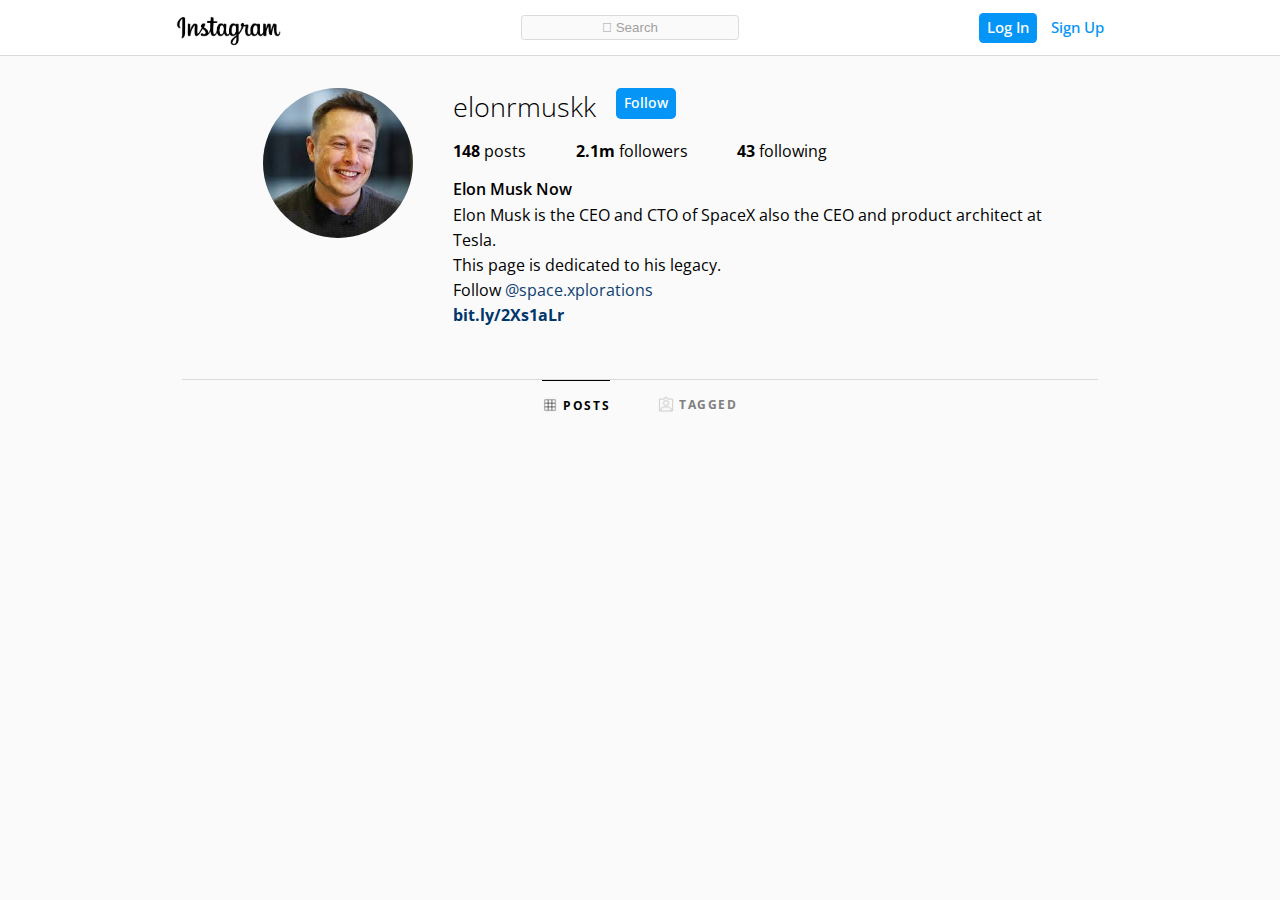
<file: index.html>
<!DOCTYPE html>
<html lang="en">

<head>
    <meta charset="UTF-8">
    <meta name = "viewport" content="width=device-width, initial-scale=1.0">
    <title>Elon Musk</title>

    <link rel = "stylesheet" href="./styles/style.css">
    <script defer type="module" src="./src"></script>
</head>

<body>

<!--header-section-->
    <section class="header">
        <nav class="header-container">
            <img class="header-logo" width="105" height="34" src="./images/Instagram-Logo.jpg">

            <input
                type="text"
                placeholder="&#xF002; Search"
                class="header-search-bar"
            />

            <ul class="header-actions">
                <li><a class ="header-actions-login" href = "./login-page">Log In</a></li>
                <li><a class ="header-actions-signup" href = "./signup-page">Sign Up</a></li>
            </ul>
        </nav>
    </section>

<!--Profile Details Section-->
    <section class="profile">
        <img class="profile-picture" src="./images/profile-pic.jpeg">

        <div class="profile-content">
            <div class="inline">
                <p class="profile-content-username">elonrmuskk</p>
                <a class="profile-content-follow" id="profile-content-follow-button">Follow</a>
            </div>

            <div class="profile-content-info">
                <p> <b>148</b> posts</p>
                <p> <b>2.1m</b> followers</p>
                <p> <b>43</b> following</p>
            </div>

            <div class="profile-content-description">
                <p class="profile-content-description-heading">Elon Musk Now</p>
                <p>Elon Musk is the CEO and CTO of SpaceX also the CEO and product architect at Tesla.</p>
                <p>This page is dedicated to his legacy.</p>
                <p>Follow <a href="https://www.instagram.com/space.xplorations/" class="profile-content-description-account-link">@space.xplorations</span></p>
                <a class="profile-content-description-external-link" href="https://l.instagram.com/?u=http%3A%2F%2Fbit.ly%2F2Xs1aLr&e=ATN687EAmhG2b5g2xm97M7jMdJo60dITseLWqy8hZwiAO8BxO5juRLb6pM1ElANeDvQis8g5pQtHc5gWnaHx_np8bZFPcU0q&s=1">bit.ly/2Xs1aLr</a>
            </div>
        </div>
    </section>

<!--Section to switch between posts and tagged posts-->
    <section class="profile-tabbar">
        <div class = "profile-tabbar-tab profile-tabbar-tab-selected">
            <img class="profile-tabbar-tab-icon" src="./images/grid.png">
            <h4 class="profile-tabbar-tab-text profile-tabbar-tab-text-selected">POSTS</h4>
        </div>
        <div class = "profile-tabbar-tab" data-login-popup-open-target="#login-popup">
            <img class="profile-tabbar-tab-icon" src="./images/tagged.png">
            <h4 class="profile-tabbar-tab-text">TAGGED</h4>
        </div>
    </section>

<!--Section displaying the uploaded images by the user-->
    <div id="posts"></div>

<!--Login Popup box section-->
    <section class="login-popup" id="login-popup">
        <p class="login-popup-header-text">Log in to connect with your world on Instagram</p>

        <div class="login" id="login">
            <div class="login-header">
                <img class="login-logo" width="105" height="34" src="./images/Instagram-Logo.jpg">
                <button data-login-popup-close-target="#login-popup" class="login-popup-close" >&times;</button>
            </div>

            <input
                    type="text"
                    placeholder="Phone number, username, or email"
                    class="login-input"
            />

            <input
                    type="text"
                    placeholder="Password"
                    class="login-input"
            />

            <a href="#" class="login-button">Log In</a>

            <div class="login-seperator">
                <p class="login-seperator-line"></p>
                <p class="login-seperator-text">OR</p>
                <p class="login-seperator-line"></p>
            </div>

            <div class="login-facebook">
                <img class="login-facebook-icon" src="./images/facebook_icon.png">
                <a href="https://www.facebook.com/login.php?skip_api_login=1&api_key=124024574287414&kid_directed_site=0&app_id=124024574287414&signed_next=1&next=https%3A%2F%2Fwww.facebook.com%2Fdialog%2Foauth%3Fclient_id%3D124024574287414%26redirect_uri%3Dhttps%253A%252F%252Fwww.instagram.com%252Faccounts%252Fsignup%252F%26state%3D%257B%2522fbLoginKey%2522%253A%25221b7i6m013rl54a1ay9cub1gxy3yfvry17w8uo56jywson81e8b6p0%2522%252C%2522fbLoginReturnURL%2522%253A%2522%252Ffxcal%252Fdisclosure%252F%2522%257D%26scope%3Demail%26response_type%3Dcode%252Cgranted_scopes%26locale%3Den_US%26ret%3Dlogin%26fbapp_pres%3D0%26logger_id%3Dca5d47d8-9632-4b35-9c4c-0ad7824afb76%26tp%3Dunspecified&cancel_url=https%3A%2F%2Fwww.instagram.com%2Faccounts%2Fsignup%2F%3Ferror%3Daccess_denied%26error_code%3D200%26error_description%3DPermissions%2Berror%26error_reason%3Duser_denied%26state%3D%257B%2522fbLoginKey%2522%253A%25221b7i6m013rl54a1ay9cub1gxy3yfvry17w8uo56jywson81e8b6p0%2522%252C%2522fbLoginReturnURL%2522%253A%2522%252Ffxcal%252Fdisclosure%252F%2522%257D%23_%3D_&display=page&locale=hi_IN&pl_dbl=0" class="login-facebook-text">Log in with Facebook</a>
            </div>

            <a href="https://www.instagram.com/accounts/password/reset/" class="login-forgot-password">Forgot password?</a>

            <section class="login-signup">
                <center><p class="login-signup-text">Don't have an account? <a href="./signup-page" class="login-signup-button">Sign up</a></p></center>
            </section>
        </div>
    </section>
</body>
</html>
</file>
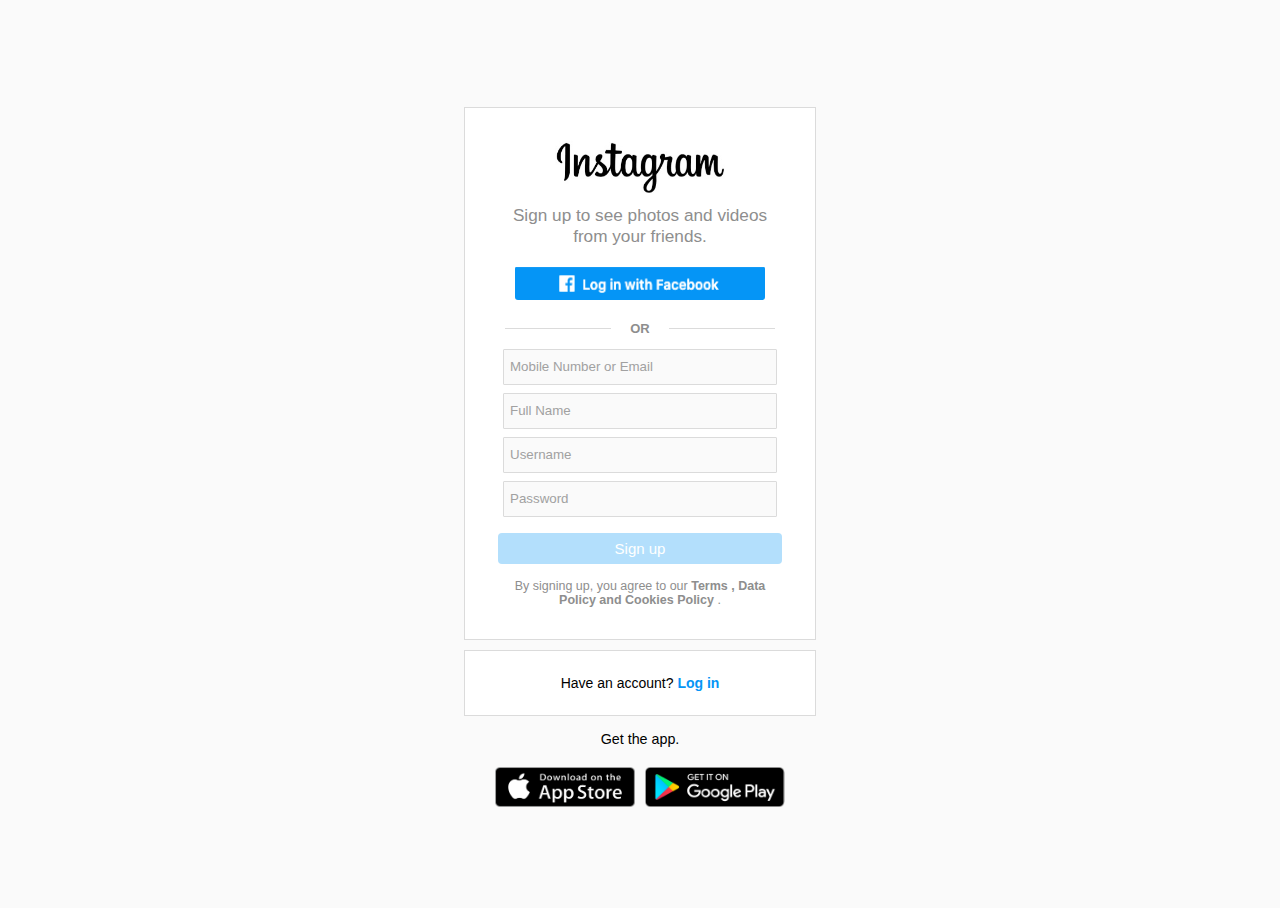
<file: signup-page/index.html>
<!DOCTYPE html>
<html lang="en">
<head>
    <meta charset="UTF-8">
    <meta name = "viewport" content="with=device-width, initial-scale=1.0">
    <title>signup Instagram</title>

    <link rel = "stylesheet" href="signUpPage.css">
</head>

<body>

<!--Signup form section-->
    <section class="signup">
        <img class="signup-logo" width="105" height="34" src="../images/Instagram-Logo.jpg">

        <p class="signup-description">Sign up to see photos and videos from your friends.</p>

        <a href="https://www.facebook.com/login.php?skip_api_login=1&api_key=124024574287414&kid_directed_site=0&app_id=124024574287414&signed_next=1&next=https%3A%2F%2Fwww.facebook.com%2Fdialog%2Foauth%3Fclient_id%3D124024574287414%26redirect_uri%3Dhttps%253A%252F%252Fwww.instagram.com%252Faccounts%252Fsignup%252F%26state%3D%257B%2522fbLoginKey%2522%253A%252213kyic0zzyuvc1jnmuxo1euvwizl5jo6i14kq60s1dncgsi1wk2rai%2522%252C%2522fbLoginReturnURL%2522%253A%2522%252Ffxcal%252Fdisclosure%252F%2522%257D%26scope%3Demail%26response_type%3Dcode%252Cgranted_scopes%26locale%3Den_US%26ret%3Dlogin%26fbapp_pres%3D0%26logger_id%3Dd7df3fee-9c6a-4db7-a00d-8cf74ae0d43a%26tp%3Dunspecified&cancel_url=https%3A%2F%2Fwww.instagram.com%2Faccounts%2Fsignup%2F%3Ferror%3Daccess_denied%26error_code%3D200%26error_description%3DPermissions%2Berror%26error_reason%3Duser_denied%26state%3D%257B%2522fbLoginKey%2522%253A%252213kyic0zzyuvc1jnmuxo1euvwizl5jo6i14kq60s1dncgsi1wk2rai%2522%252C%2522fbLoginReturnURL%2522%253A%2522%252Ffxcal%252Fdisclosure%252F%2522%257D%23_%3D_&display=page&locale=hi_IN&pl_dbl=0">
            <img class="signup-facebook-icon" src="../images/facebook-icon-white.png">
        </a>

        <div class="signup-seperator">
            <p class="signup-seperator-line"></p>
            <p class="signup-seperator-text">OR</p>
            <p class="signup-seperator-line"></p>
        </div>

        <input
                type="text"
                placeholder="Mobile Number or Email"
                class="signup-input"
        />

        <input
                type="text"
                placeholder="Full Name"
                class="signup-input"
        />

        <input
                type="text"
                placeholder="Username"
                class="signup-input"
        />

        <input
                type="text"
                placeholder="Password"
                class="signup-input"
        />

        <a href="#" class="signup-button">Sign up</a>

        <p class="signup-terms-and-conditions">By signing up, you agree to our <b>Terms , Data Policy and Cookies Policy </b>.</p>
    </section>

<!--Login page link-->
    <section class="login">
        <center><p class="login-text">Have an account? <a href="../login-page" class="login-button">Log in</a></p></center>
    </section>

<!--Get App Section-->
    <section class="download-section">
        <center><p class="download-section-text">Get the app.</p></center>

        <div class="download-stores">
            <a href="https://itunes.apple.com/app/instagram/id389801252?pt=428156&ct=igweb.loginPage.badge&mt=8&vt=lo">
                <img class="download-stores-store" src="../images/app-store-icon.png">
            </a>
            <a href="https://play.google.com/store/apps/details?id=com.instagram.android&referrer=utm_source%3Dinstagramweb%26utm_campaign%3DloginPage%26ig_mid%3DF6A9E05F-9D33-434D-8E9B-E284966E2A2E%26utm_content%3Dlo%26utm_medium%3Dbadge">
                <img class="download-stores-store" src="../images/google-pay-icon.png">
            </a>
        </div>
    </section>
</body>
</html>
</file>
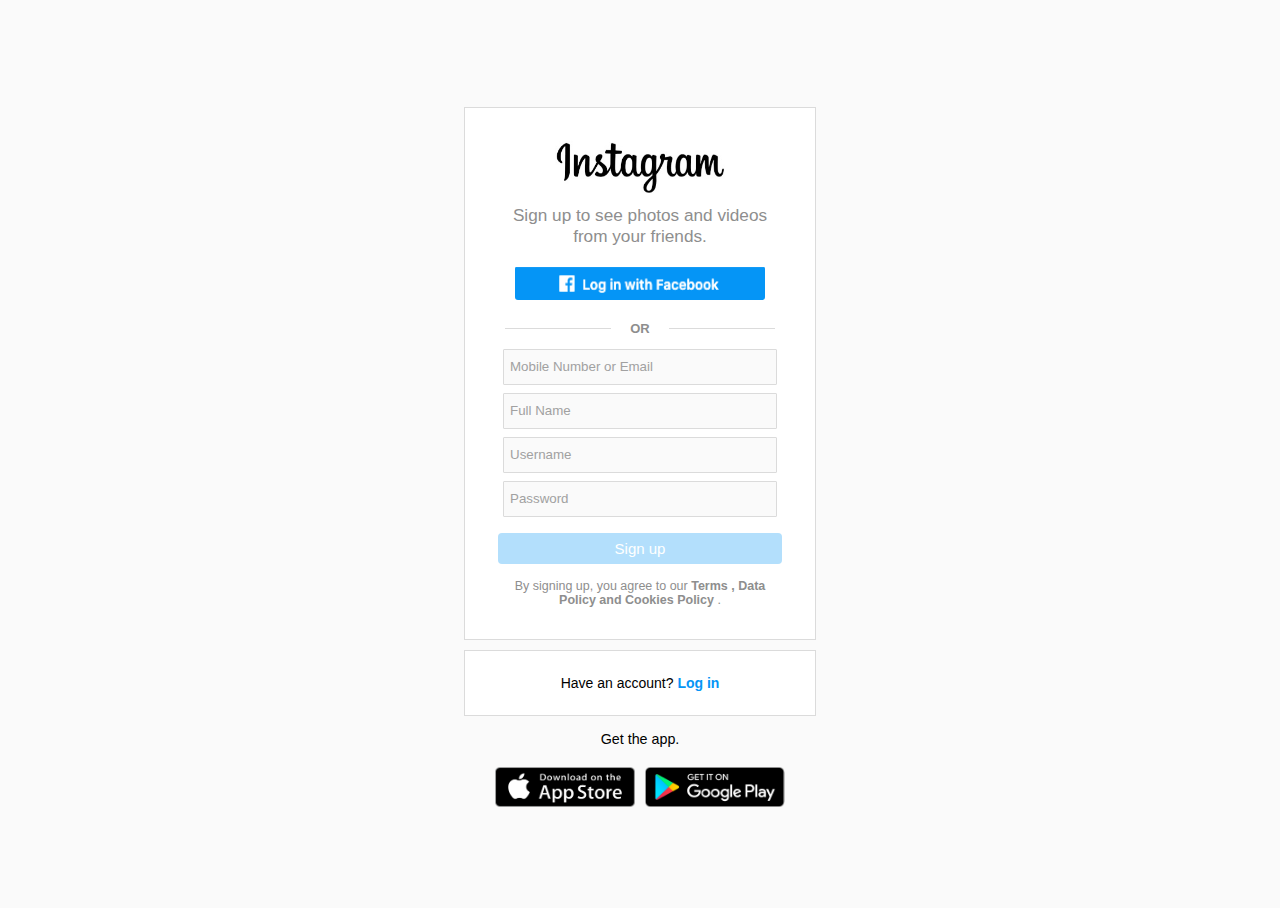
<file: signup-page/signUpPage.html>
<!DOCTYPE html>
<html lang="en">
<head>
    <meta charset="UTF-8">
    <meta name = "viewport" content="with=device-width, initial-scale=1.0">
    <title>signup Instagram</title>

    <link rel = "stylesheet" href="signUpPage.css">
</head>

<body>

<!--Signup form section-->
    <section class="signup">
        <img class="signup-logo" width="105" height="34" src="../Images/Instagram-Logo.jpg">

        <p class="signup-description">Sign up to see photos and videos from your friends.</p>

        <a href="https://www.facebook.com/login.php?skip_api_login=1&api_key=124024574287414&kid_directed_site=0&app_id=124024574287414&signed_next=1&next=https%3A%2F%2Fwww.facebook.com%2Fdialog%2Foauth%3Fclient_id%3D124024574287414%26redirect_uri%3Dhttps%253A%252F%252Fwww.instagram.com%252Faccounts%252Fsignup%252F%26state%3D%257B%2522fbLoginKey%2522%253A%252213kyic0zzyuvc1jnmuxo1euvwizl5jo6i14kq60s1dncgsi1wk2rai%2522%252C%2522fbLoginReturnURL%2522%253A%2522%252Ffxcal%252Fdisclosure%252F%2522%257D%26scope%3Demail%26response_type%3Dcode%252Cgranted_scopes%26locale%3Den_US%26ret%3Dlogin%26fbapp_pres%3D0%26logger_id%3Dd7df3fee-9c6a-4db7-a00d-8cf74ae0d43a%26tp%3Dunspecified&cancel_url=https%3A%2F%2Fwww.instagram.com%2Faccounts%2Fsignup%2F%3Ferror%3Daccess_denied%26error_code%3D200%26error_description%3DPermissions%2Berror%26error_reason%3Duser_denied%26state%3D%257B%2522fbLoginKey%2522%253A%252213kyic0zzyuvc1jnmuxo1euvwizl5jo6i14kq60s1dncgsi1wk2rai%2522%252C%2522fbLoginReturnURL%2522%253A%2522%252Ffxcal%252Fdisclosure%252F%2522%257D%23_%3D_&display=page&locale=hi_IN&pl_dbl=0">
            <img class="signup-facebook-icon" src="../Images/facebook-icon-white.png">
        </a>

        <div class="signup-seperator">
            <p class="signup-seperator-line"></p>
            <p class="signup-seperator-text">OR</p>
            <p class="signup-seperator-line"></p>
        </div>

        <input
                type="text"
                placeholder="Mobile Number or Email"
                class="signup-input"
        />

        <input
                type="text"
                placeholder="Full Name"
                class="signup-input"
        />

        <input
                type="text"
                placeholder="Username"
                class="signup-input"
        />

        <input
                type="text"
                placeholder="Password"
                class="signup-input"
        />

        <a href="#" class="signup-button">Sign up</a>

        <p class="signup-terms-and-conditions">By signing up, you agree to our <b>Terms , Data Policy and Cookies Policy </b>.</p>
    </section>

<!--Login page link-->
    <section class="login">
        <center><p class="login-text">Have an account? <a href="../login-page/loginPage.html" class="login-button">Log in</a></p></center>
    </section>

<!--Get App Section-->
    <section class="download-section">
        <center><p class="download-section-text">Get the app.</p></center>

        <div class="download-stores">
            <a href="https://itunes.apple.com/app/instagram/id389801252?pt=428156&ct=igweb.loginPage.badge&mt=8&vt=lo">
                <img class="download-stores-store" src="../Images/app-store-icon.png">
            </a>
            <a href="https://play.google.com/store/apps/details?id=com.instagram.android&referrer=utm_source%3Dinstagramweb%26utm_campaign%3DloginPage%26ig_mid%3DF6A9E05F-9D33-434D-8E9B-E284966E2A2E%26utm_content%3Dlo%26utm_medium%3Dbadge">
                <img class="download-stores-store" src="../Images/google-pay-icon.png">
            </a>
        </div>
    </section>
</body>
</html>
</file>
<file: signup-page/signUpPage.css>
/*General Styling*/
:root{

    /*Int Variables*/
    --signup-container-width: 29rem;

    /*color codes*/
    --instagram-blue: #0595F6;
    --facebook-blue: #395185;
    --very-light-blue: #B3DFFC;
    --light-grey: #FAFAFA;
    --dark-grey: #A1A1A1;
    --mild-grey: #DBDBDB;
    --mildish-grey: #8E8E8E
}

html {
    font-size: 62.5%;
    height: 100%;
}

body{
    font-family: 'Open Sans', sans-serif;
    background: var(--light-grey);
    display: flex;
    flex-direction: column;
    align-items: center;
    justify-content: center;
    min-height: 100%;
}

a{
    text-decoration: none;
}

/*Component based Styling*/
.signup{
    display: flex;
    flex-direction: column;
    align-items: center;
    justify-content: center;
    background: white;
    border: 0.1rem solid var(--mild-grey);
    padding: 2rem 3rem;
    width: var(--signup-container-width);
    margin-bottom: 1rem;
}

.signup-logo{
    height: 6rem;
    width: 17rem;
    margin-top: 0.8rem;
}

.signup-description{
    margin-top: 0.91rem;
    font-size: 1.72rem;
    text-align: center;
    color: var(--mildish-grey);
    font-weight: 540;
    margin-bottom: 0;
}

.signup-facebook-icon{
    margin: 1.9rem auto auto auto;
    width: 25rem;
    height: 3.4rem;
    border-radius: 0.3rem;
}

.signup-seperator{
    display: flex;
    justify-content: space-between;
    margin-top: 0.58rem;
    width: 27rem;
}

.signup-seperator-line{
    border-top: 0.1rem solid var(--mild-grey);
    width: 10.63rem;
    margin-top: 1.98rem;
}

.signup-seperator-text{
    font-weight: bold;
    font-size: 1.3rem;
    color: var(--mildish-grey);
    margin-top: 1.28rem;
}

.signup-input{
    background: var(--light-grey);
    margin-bottom: 0.8rem;
    width: 26rem;
    height: 3rem;
    padding: 0.2rem 0.6rem;
    border: 0.1rem solid var(--mild-grey);
    border-radius: 0.1rem;
}

.signup-input::placeholder{
    color: var(--dark-grey);
}

.signup-button{
    color: white;
    font-size: 1.5rem;
    background: var(--very-light-blue);
    padding: 0.7rem 11.63rem;
    margin-top: 0.8rem;
    border-radius: 0.4rem;
}

.signup-terms-and-conditions{
    font-size: 1.25rem;
    text-align: center;
    color: var(--mildish-grey);
    margin-top: 1.5rem;
}

.login{
    background: white;
    border: 0.1rem solid var(--mild-grey);
    padding: 1rem 3rem;
    width: var(--signup-container-width);
}

.login-text{
    font-size: 1.4rem;
}

.login-button{
    color: var(--instagram-blue);
    font-weight: bold;
}

.download-section{
    display: flex;
    flex-direction: column;
}

.download-section-text{
    font-size: 1.43rem;
    margin-bottom: 2rem;
}

.download-stores{
    display: flex;
    justify-content: space-between;
    width: var(--signup-container-width);
}

.download-stores-store{
    width: 14rem;
    height: 4rem;
}
</file>
<file: styles/style.css>
@import url('https://fonts.googleapis.com/css2?family=Open+Sans:wght@300;400;600&display=swap');
@import url('https://cdnjs.cloudflare.com/ajax/libs/font-awesome/4.7.0/css/font-awesome.min.css');

/*General Styling*/
:root{

    /*color codes*/
    --instagram-blue: #0595F6;
    --facebook-blue: #395185;
    --light-blue: #0F4173;
    --very-light-blue: #B3DFFC;
    --dark-blue: #00376B;
    --light-grey: #FAFAFA;
    --dark-grey: #A1A1A1;
    --mild-grey: #DBDBDB;
    --mildish-grey: #8E8E8E
}

html {
    font-size: 62.5%;
}

body{
    font-family: 'Open Sans', sans-serif;
    background: var(--light-grey);
}

*{
    margin: 0;
    padding: 0;
}

a {
    text-decoration: none;
}

ul {
    list-style-type: none;
    margin: 0;
    padding: 0;
}

section {
    padding: 5rem 2rem;
}

.inline{
    display: flex;
}

/*Component based Styling*/
.header{
    background: white;
    padding: 0.7rem 1.6rem .80rem 1.6rem;
    border-bottom: 0.1rem solid var(--mild-grey);
}

.header-container{
    max-width: 92.8rem;
    margin: auto;
    display: flex;
    place-content: space-between;
    align-items: center;
}

.header-logo{
    padding-top: 0.64rem;
}

.header-search-bar{
    padding: .16rem;
    background-color: var(--light-grey);
    border: 0.1rem solid var(--mild-grey);
    width: 23%;
    height: 2rem;
    border-radius: 0.33rem;
    font-family: Arial, FontAwesome, serif;
}

.header-search-bar::placeholder{
    text-align: center;
    color: var(--dark-grey);
}

.header-actions{
    display: flex;
    flex-wrap: nowrap;
    flex-direction: row;
    align-items: center;
    font-size: 1.45rem;
}

.header-actions-login{
    margin-right: 1.4rem;
    background: var(--instagram-blue);
    color: white;
    padding: .48rem 0.8rem 0.64rem 0.8rem;
    border-radius: .45rem;
    font-weight: 550;
}

.header-actions-signup{
    color: var(--instagram-blue);
    font-weight: 550;
}

.profile{
    display: flex;
    padding: 3.2rem 0;
    justify-content: center;
    font-size: 1.59rem;
    margin: 0 auto 1.92rem auto;
}

.profile-picture{
    height: 15rem;
    width: 15rem;
    border-radius: 50%;
    margin: 0 9.6rem 4rem 6rem;
}

.profile-content{
    display: flex;
    flex-direction: column;
    justify-content: space-between;
    max-width: 62.4rem;
}

.profile-content-username{
    font-size: 2.72rem;
    font-weight: 300;
    margin-right: 2rem;
}

.profile-content-follow{
    background-color: var(--instagram-blue);
    color: white;
    font-weight: 550;
    padding: 0.48rem 0.8rem 0.32rem 0.80rem;
    border-radius: 0.48rem;
    margin-bottom: 0.64rem;
    font-size: 1.4rem;
}

.profile-content-info{
    display: flex;
    width: 60%;
    justify-content: space-between;
    margin: 1.5rem 0;
}

.profile-content-description{
    display: flex;
    flex-direction: column;
    line-height: 158%;
}

.profile-content-description-heading{
    font-weight: 600;
}

.profile-content-description-account-link{
    color: var(--light-blue)
}

.profile-content-description-external-link{
    color: var(--dark-blue);
    font-weight: bold;
}

.profile-tabbar{
    display: flex;
    justify-content: center;
    border-top: 0.1rem solid var(--mild-grey);
    padding: 0 4.8rem;
    max-width: 82rem;
    margin: auto;
}

.profile-tabbar-tab{
    display: flex;
    margin-right: 4.8rem;
    padding-top: 1.60rem;
    cursor: pointer;
}

.profile-tabbar-tab:last-child{
    margin-right: 0rem;
}

.profile-tabbar-tab-selected{
    border-top: 0.1rem solid black;
}

.profile-tabbar-tab-icon{
    width: 1.6rem;
    height: 1.6rem;
    margin-right: 0.48rem;
}

.profile-tabbar-tab-text{
    letter-spacing: 0.16rem;
    font-size: 1.2rem;
    font-weight: bold;
    color: gray;
}

.profile-tabbar-tab-text-selected{
    color: black;
}

.posts{
    display: grid;
    grid-template-columns: repeat(3, 1fr);
    padding-top: 1.61rem;
    max-width: 92.8rem;
    margin: auto;
    grid-gap: 1.2rem;
}

.post{
    margin: 0.81rem 0.81rem;
    position: relative;
}

.post:hover .posts-post-info{
    visibility: visible;
    opacity: 1;
}

.posts-post-image{
    width: 29rem;
    height: 29rem;
    object-fit: cover;
}

.posts-post-info{
    position: absolute;
    display: flex;
    justify-content: center;
    align-items: center;
    top: 0;
    bottom: 0;
    left: 0;
    right: 0;
    background: rgba(29, 106, 154, 0.72);
    color: white;
    visibility: hidden;
    opacity: 0;
}

.posts-post-info-likes{
    margin-right: 1rem;
}

.posts-post-info-icon{
    margin-right: 0.2rem;
}

/* Pop-Up Box Styling*/
.login-popup{
    position: fixed;
    top: 0;
    left: 0;
    right: 0;
    bottom: 0;
    transform: scale(0);
    transition: 50ms ease-in-out;
    background: rgba(0,0,0,0.65);
    display: flex;
    flex-direction: column;
    justify-content: center;
    align-items: center;
}

.login-popup.active{
    transform: scale(1);
}

.login-popup-header-text{
    color: white;
    margin-bottom: 1.5rem;
    text-align: center;
    font-size: 1.38rem;
    font-weight: bold;
}

.login{
    background: white;
    display: flex;
    flex-direction: column;
    align-items: center;
    justify-content: center;
    border: 0.1rem solid var(--mild-grey);
    padding: 2rem 3rem;
    width: 33rem;
    border-radius: 1rem;
}

.login-header{
    display: flex;
    align-items: flex-start;
    justify-content: flex-end;
}

.login-popup-close{
    background: white;
    border: none;
    font-size: 3.3rem;
    font-weight: lighter;
    color: gray;
    margin-left: 3rem;
    cursor: pointer;
}

.login-logo{
    margin: 0.8rem 2.4rem 3rem 5rem;
    height: 6rem;
    width: 17rem;
}

.login-input{
    background: var(--light-grey);
    margin-bottom: 0.8rem;
    width: 26rem;
    height: 3rem;
    padding: 0.2rem 0.6rem;
    border: 0.1rem solid var(--mild-grey);
    border-radius: 0.1rem;
}

.login-input::placeholder{
    color: var(--dark-grey);
}

.login-button{
    color: white;
    font-size: 1.5rem;
    background: var(--very-light-blue);
    padding: 0.7rem 11.63rem;
    margin-top: 0.8rem;
    border-radius: 0.4rem;
}

.login-seperator{
    display: flex;
    justify-content: space-between;
    margin-top: 0.58rem;
    width: 27rem;
}

.login-seperator-line{
    border-top: 0.1rem solid var(--mild-grey);
    width: 10.63rem;
    margin-top: 1.98rem;
}

.login-seperator-text{
    font-weight: bold;
    font-size: 1.3rem;
    color: var(--mildish-grey);
    margin-top: 1.28rem;
}

.login-facebook{
    display: flex;
    flex-direction: row;
    margin-top: 1rem;
}

.login-facebook-icon{
    width: 1.5rem;
    height: 1.5rem;
    margin-right: 1rem;
    margin-top: 1.68rem;
}

.login-facebook-text{
    font-size: 1.5rem;
    color: var(--facebook-blue);
    font-weight: 540;
    margin-top: 1.42rem;
}

.login-forgot-password{
    font-size: 1.25rem;
    color: var(--facebook-blue);
    margin-top: 1.5rem;
    margin-bottom: 3rem;
}

.login-signup{
    border-top: 0.1rem solid var(--mild-grey);
    border-bottom: 0.1rem solid var(--mild-grey);
    padding: 1rem 3rem;
}

.login-signup-text{
    margin: 0.52rem 0;
    font-size: 1.4rem;
}

.login-signup-button{
    color: var(--instagram-blue);
    font-weight: bold;
}

/*Style changes for different Screen resolutions */
@media only screen and (max-width: 85.1rem) {
    .profile-picture{
        margin-right: 4rem;
    }
}

@media only screen and (max-width: 50rem) {
    .posts-post-image{
        width: 20rem;
        height: 20rem;
    }

    .profile-picture{
        height: 7rem;
        width: 7rem;
        margin-right: 2.5rem;
    }

    .profile-content{
        font-size: 1.3rem;
    }
}
</file>
